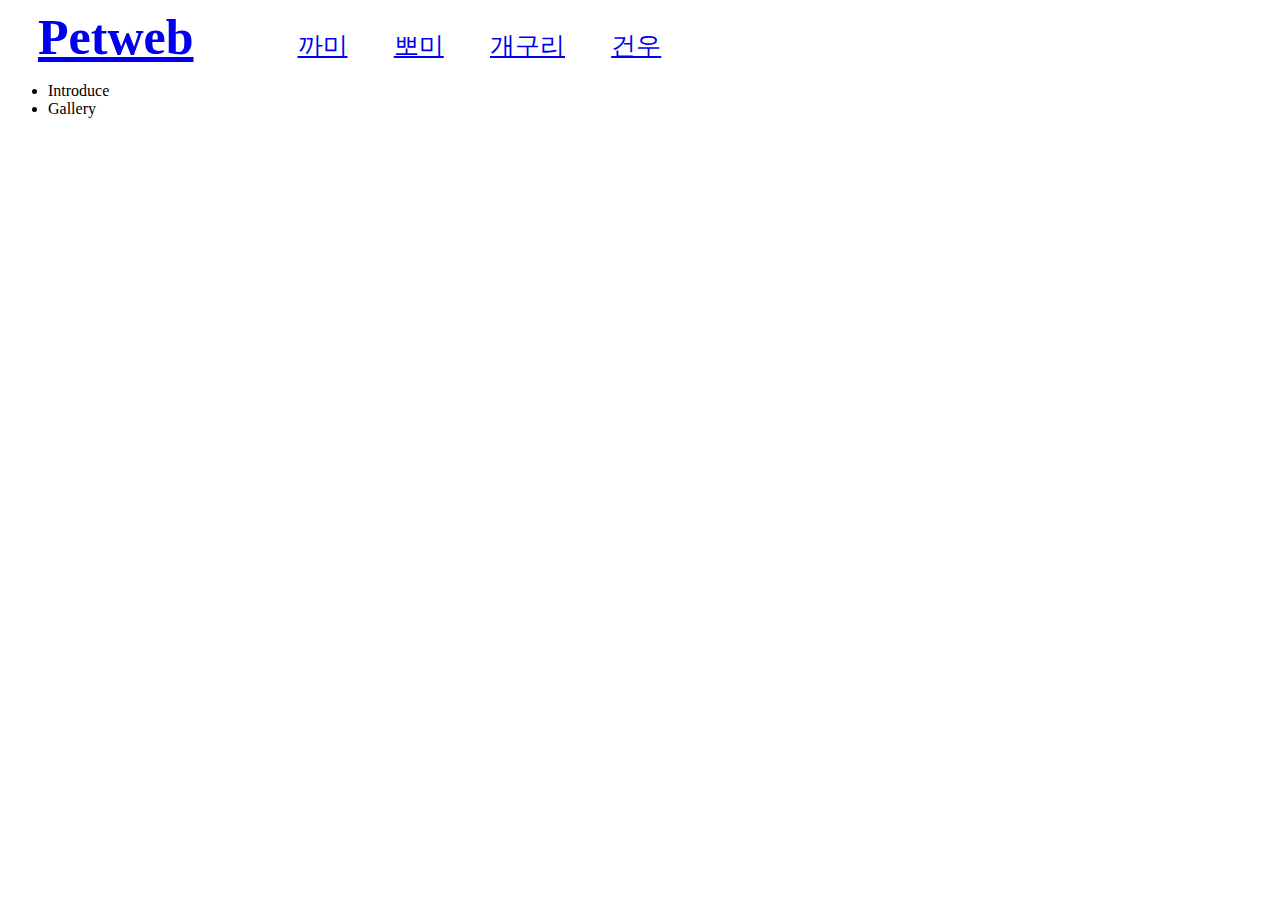
<file: index.html>
<!DOCTYPE html>
<html>

<head>
  <meta charset="utf-8">
  <title>Wellcome Petweb!!</title>
  <link rel="stylesheet" type="text/css" href="test.css">
  <script src="https://ajax.googleapis.com/ajax/libs/jquery/1.12.4/jquery.min.js"></script>
  <script type="text/javascript">
    $(document).ready(function() {
      $("#callheader").load("header.html");
      $("#callleftnav").load("leftnav.html");
    });
  </script>


</head>

<body>
  <div id="callheader"></div>
  <div id="callleftnav"></div>
</body>

</html>
</file>
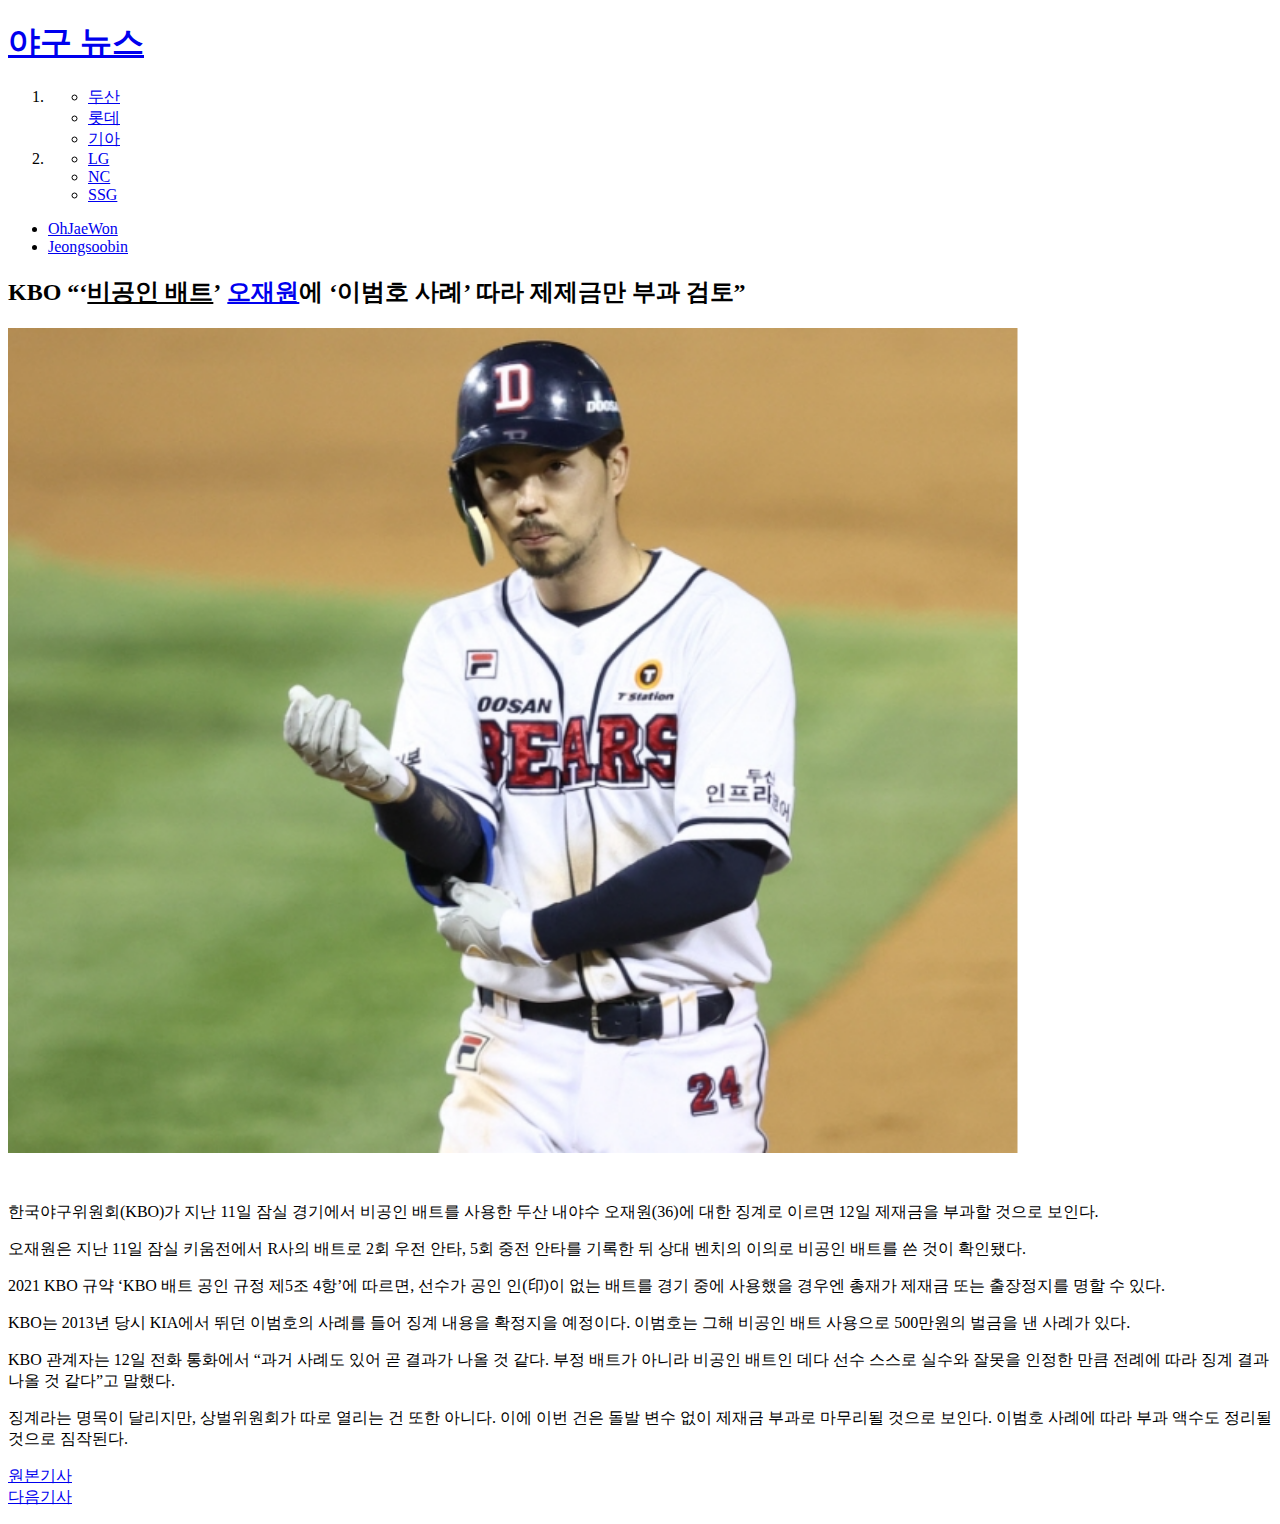
<file: 1.html>
<!doctype html>
<html>
<head>
  <title>오재원 배트 논란</title>
  <meta charset="utf-8">
</head>
<body>
  <h1><a href="1.html">야구 뉴스</a></h1>
<ol>
  <li><ul>
    <li><a href="https://search.naver.com/search.naver?where=nexearch&sm=top_hty&fbm=1&ie=utf8&query=%EB%91%90%EC%82%B0%EB%B2%A0%EC%96%B4%EC%8A%A4" target="_blank">두산</a></li>
    <li><a href="https://search.naver.com/search.naver?where=nexearch&sm=top_hty&fbm=1&ie=utf8&query=%EB%A1%AF%EB%8D%B0%EC%9E%90%EC%9D%B4%EC%96%B8%EC%B8%A0" target="_blank">롯데</a></li>
    <li><a href="https://search.naver.com/search.naver?where=nexearch&sm=top_hty&fbm=1&ie=utf8&query=%EA%B8%B0%EC%95%84%ED%83%80%EC%9D%B4%EA%B1%B0%EC%A6%88" target="_blank">기아</a></li>
  </ul></li>
  <li><ul>
    <li><a href="https://search.naver.com/search.naver?where=nexearch&sm=top_hty&fbm=1&ie=utf8&query=lg+%ED%8A%B8%EC%9C%88%EC%8A%A4" target="_blank">LG</a></li>
    <li><a href="https://search.naver.com/search.naver?where=nexearch&sm=top_hty&fbm=1&ie=utf8&query=NC%EB%8B%A4%EC%9D%B4%EB%85%B8%EC%8A%A4" target="_blank">NC</a></li>
    <li><a href="https://search.naver.com/search.naver?where=nexearch&sm=top_hty&fbm=1&ie=utf8&query=SSG%EB%9E%9C%EB%8D%94%EC%8A%A4" target="_blank">SSG</a></li>
  </ul></li>
</ol>
<ul>
  <li><a href="oh24.PNG" target="_blank"> OhJaeWon</a></li>
  <li><a href="jeong31.PNG" target="_blank"> Jeongsoobin</a></li>
</ul>
<h2>KBO “<strong>‘<u>비공인 배트</u>’</strong> <a href="https://search.naver.com/search.naver?where=nexearch&sm=top_hty&fbm=1&ie=utf8&query=%EC%98%A4%EC%9E%AC%EC%9B%90" target="_blank" title="두산 오재원">오재원</a>에 ‘이범호 사례’ 따라 제제금만 부과 검토”</h2>
  <img src="oh24.PNG" width="80%">
<p style="margin-top:45px;">한국야구위원회(KBO)가 지난 11일 잠실 경기에서 비공인 배트를 사용한 두산 내야수 오재원(36)에 대한 징계로 이르면 12일 제재금을 부과할 것으로 보인다.</p>
<p>오재원은 지난 11일 잠실 키움전에서 R사의 배트로 2회 우전 안타, 5회 중전 안타를 기록한 뒤 상대 벤치의 이의로 비공인 배트를 쓴 것이 확인됐다.</P>
<p>2021 KBO 규약 ‘KBO 배트 공인 규정 제5조 4항’에 따르면, 선수가 공인 인(印)이 없는 배트를 경기 중에 사용했을 경우엔 총재가 제재금 또는 출장정지를 명할 수 있다.</p>
<p>KBO는 2013년 당시 KIA에서 뛰던 이범호의 사례를 들어 징계 내용을 확정지을 예정이다. 이범호는 그해 비공인 배트 사용으로 500만원의 벌금을 낸 사례가 있다.</p>
<p>KBO 관계자는 12일 전화 통화에서 “과거 사례도 있어 곧 결과가 나올 것 같다. 부정 배트가 아니라 비공인 배트인 데다 선수 스스로 실수와 잘못을 인정한 만큼 전례에 따라 징계 결과 나올 것 같다”고 말했다.</p>
<p>징계라는 명목이 달리지만, 상벌위원회가 따로 열리는 건 또한 아니다. 이에 이번 건은 돌발 변수 없이 제재금 부과로 마무리될 것으로 보인다. 이범호 사례에 따라 부과 액수도 정리될 것으로 짐작된다.</p>

<p><a href="https://sports.news.naver.com/news.nhn?oid=144&aid=0000736111" target="_blank">원본기사</a><br><a href="10.html">다음기사</a></p>
</body>
</html>
</file>
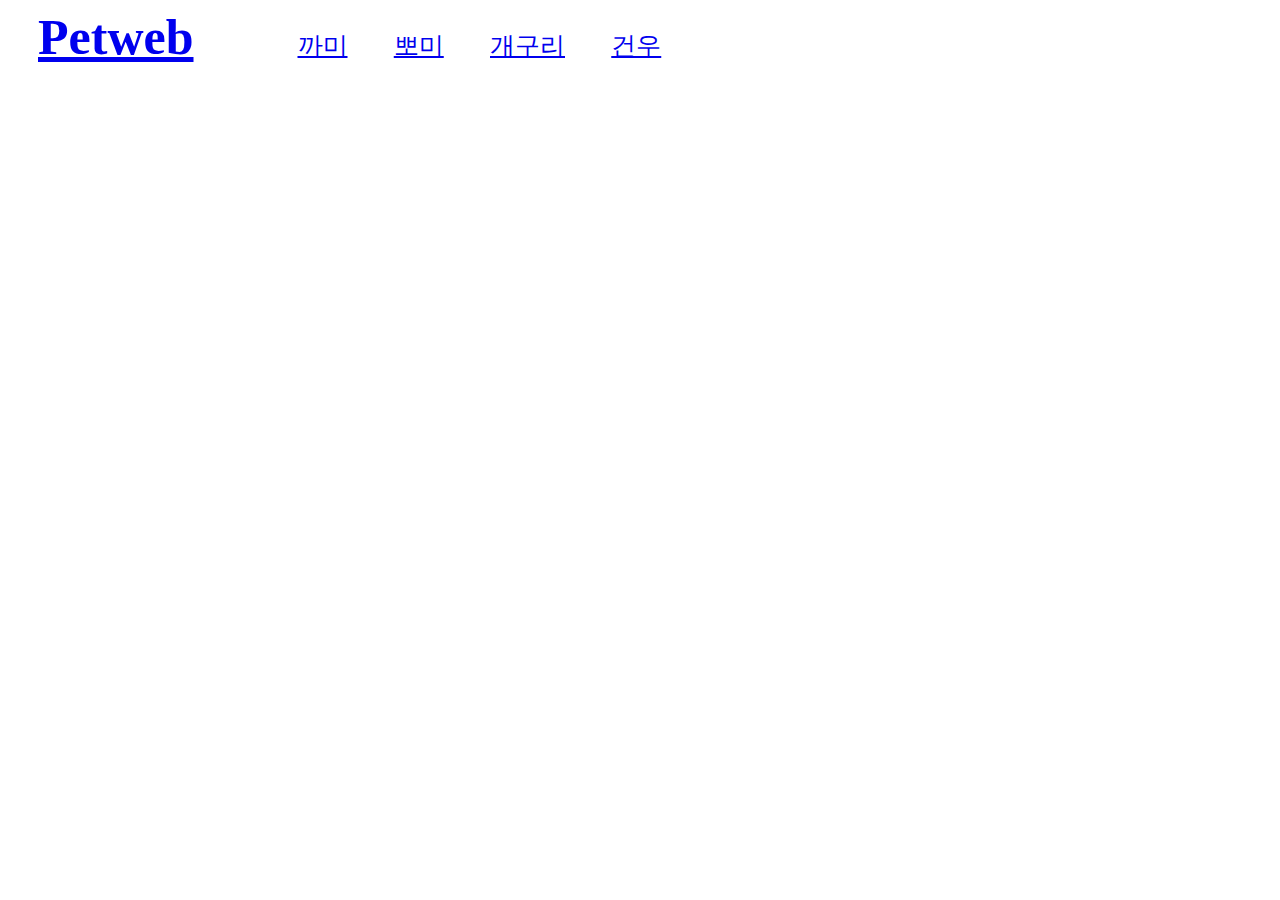
<file: header.html>
<!DOCTYPE html>
<html >
  <head>
    <meta charset="utf-8">
    <title>123123</title>
    <link rel="stylesheet" type="text/css" href="test.css">


  </head>
  <body>
<!-- <div id="calledheader"> -->

  <div class="header">
    <a href="index.html" class="mainBanner">Petweb</a>


    <div class="toplist">
      <a href="kami.html" style="margin:20px;">까미</a>
      <a href="bbomi.html" style="margin:20px;">뽀미</a>
      <a href="gaeguri.html" style="margin:20px;">개구리</a>
      <a href="kunwoo.html" style="margin:20px;">건우</a>

    </div>
  </div>
<!-- </div> -->


  </body>
</html>
</file>
<file: test.css>
.mainBanner {
  font-size: 50px;
  font-weight: bold;
  padding-right: 50px;
  padding-left: 30px;
}

.toplist {
  display: inline;
  font-size: 25px;
  margin: 30px;
}

/* #menulist{
list-style-type: none;
display:grid;

} */
</file>
